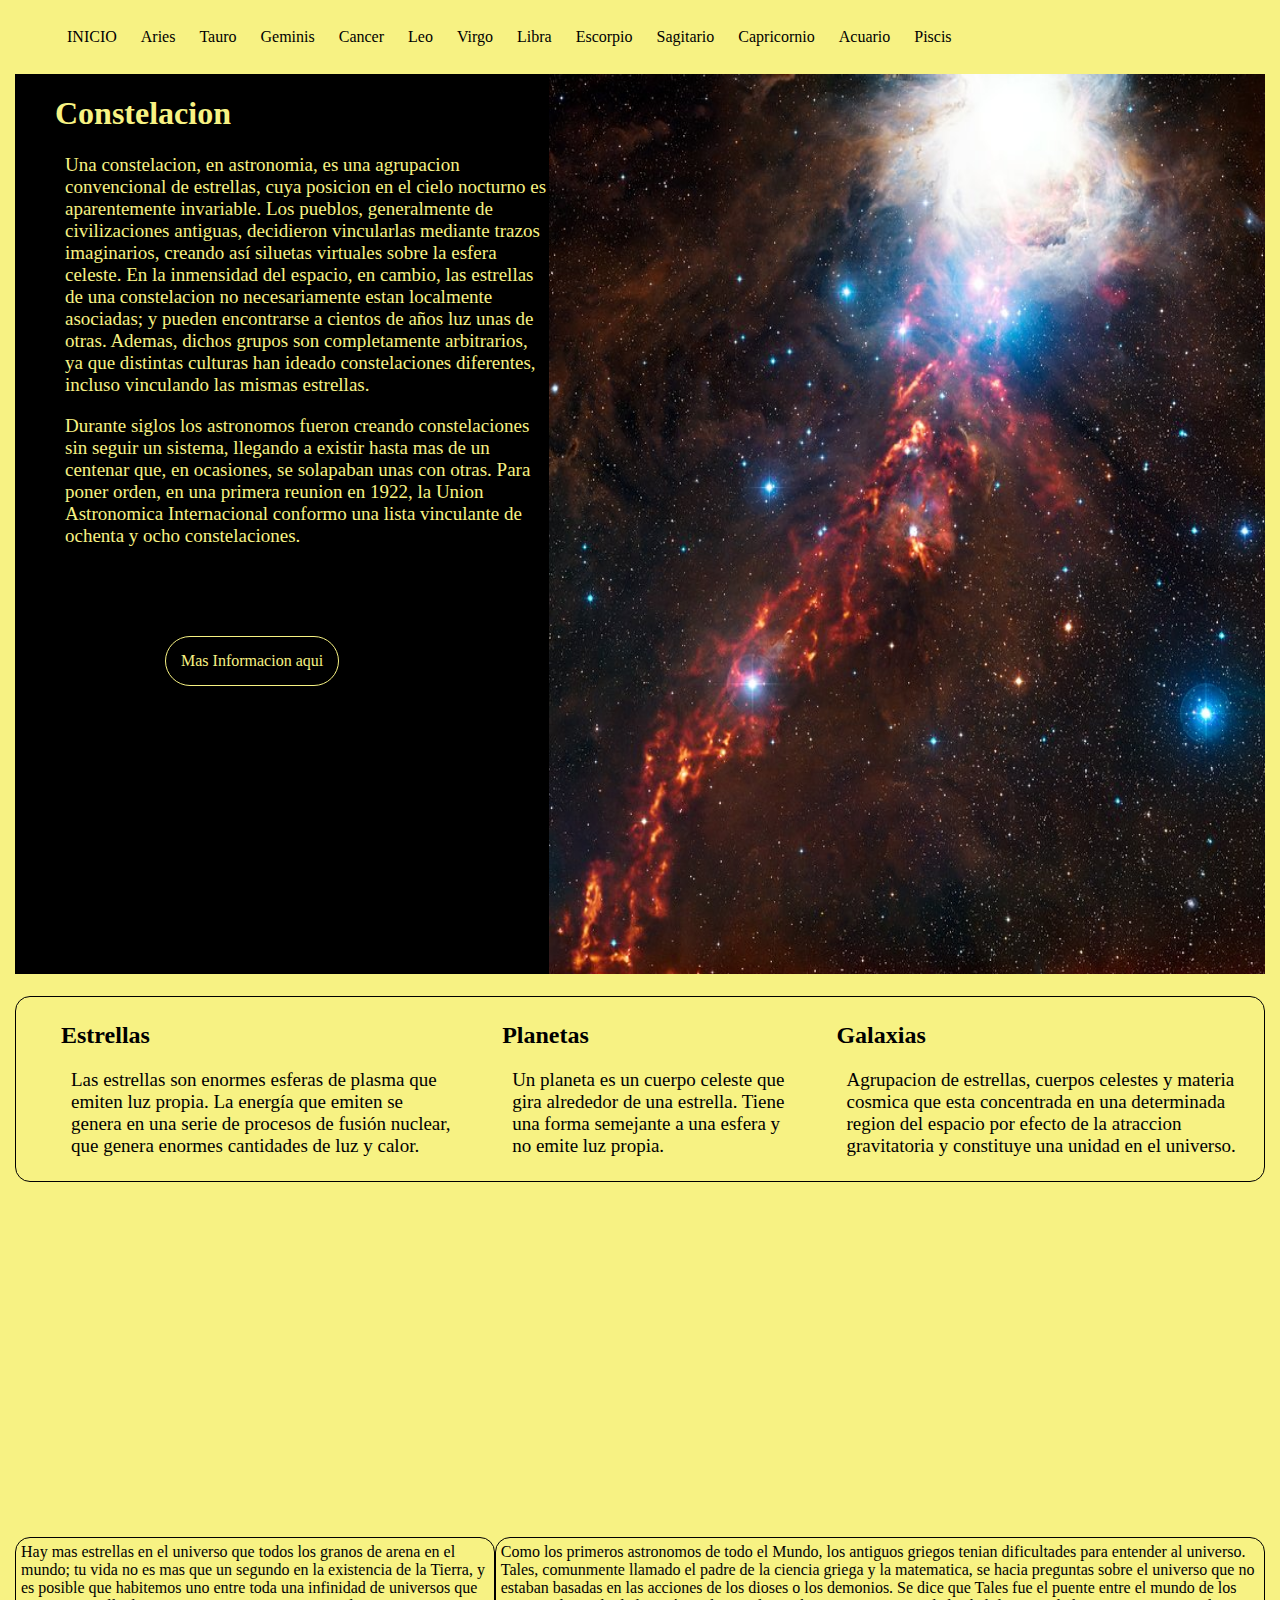
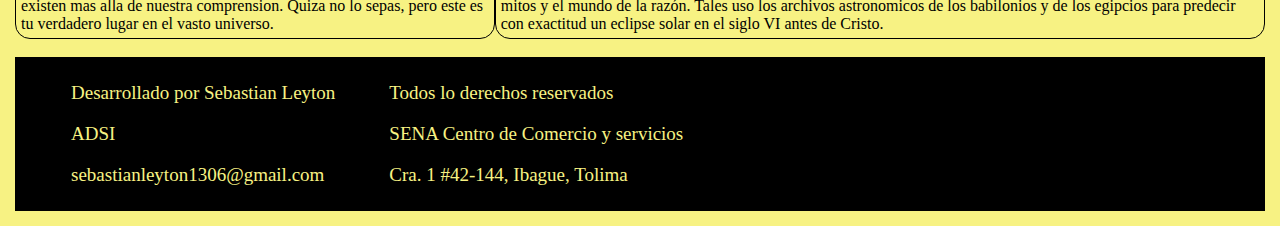
<file: index.html>
<!DOCTYPE html>
<html>
<head>
	<title>Constelacion</title>
	<meta name="keywords" content="informacion,html,pagina,Tecnologia">
	<link rel="stylesheet" type="text/css" href="CSS/Punto_3.2.css">
</head>
<body>
	<header >
		<nav >
			<ul > 
				<li><a href="index.html">INICIO</a></li>
				<li><a href="aries.html">Aries</a></li>
				<li><a href="tauro.html">Tauro</a></li>
				<li><a href="geminis.html">Geminis</a></li>
				<li><a href="cancer.html">Cancer</a></li>
				<li><a href="leo.html">Leo</a></li>
				<li><a href="virgo.html">Virgo</a></li>
				<li><a href="libra.html">Libra</a></li>
				<li><a href="escorpio.html">Escorpio</a></li>
				<li><a href="sagitario.html">Sagitario</a></li>
				<li><a href="capricornio.html">Capricornio</a></li>
				<li><a href="acuario.html">Acuario</a></li>
				<li><a href="piscis.html">Piscis</a></li>
			</ul>
		</nav>
	</header>
	<section id="pantalla">
		<div class="encabezado">
			<h1><span>Constelacion</span></h1>
			<p>
				Una constelacion, en astronomia, es una agrupacion convencional de estrellas, cuya posicion en el cielo nocturno es aparentemente invariable. Los pueblos, generalmente de civilizaciones antiguas, decidieron vincularlas mediante trazos imaginarios, creando así siluetas virtuales sobre la esfera celeste. En la inmensidad del espacio, en cambio, las estrellas de una constelacion no necesariamente estan localmente asociadas; y pueden encontrarse a cientos de años luz unas de otras. Ademas, dichos grupos son completamente arbitrarios, ya que distintas culturas han ideado constelaciones diferentes, incluso vinculando las mismas estrellas.
			</p>
			<p>
				Durante siglos los astronomos fueron creando constelaciones sin seguir un sistema, llegando a existir hasta mas de un centenar que, en ocasiones, se solapaban unas con otras. Para poner orden, en una primera reunion en 1922, la Union Astronomica Internacional conformo una lista vinculante de ochenta y ocho constelaciones.
			</p>
			<a href="https://es.wikipedia.org/wiki/Constelaci%C3%B3n" target="_blank" id="boton">Mas Informacion aqui</a>
		</div>
		<div>
			<img src="imagenes/constelacion.png" width="50%" height="100vh">
		</div>
	</section>
	<section><br>
		<table class="estilo_borde">
			<tr>
				<td>
					<h2><span>Estrellas</span></h2>
					<p> Las estrellas son enormes esferas de plasma que emiten luz propia. La energía que emiten se genera en una serie de procesos de fusión nuclear, que genera enormes cantidades de luz y calor.</p>
				</td>
				<td>
					<h2><span>Planetas</span></h2>
					<p>Un planeta es un cuerpo celeste que gira alrededor de una estrella. Tiene una forma semejante a una esfera y no emite luz propia. </p>
				</td>
				<td>
					<h2><span>Galaxias</span></h2>
					<p>Agrupacion de estrellas, cuerpos celestes y materia cosmica que esta concentrada en una determinada region del espacio por efecto de la atraccion gravitatoria y constituye una unidad en el universo.</p>
				</td>
			</td>
		</table>
	</section><br>
	<section>
		<iframe width="560" height="315" src="https://www.youtube.com/embed/AaASb_J8SE4" frameborder="0" allow="accelerometer; autoplay; encrypted-media; gyroscope; picture-in-picture" allowfullscreen></iframe>
	</section><br>
	<div id="pantalla">
		<table>		
			<td>
				Hay mas estrellas en el universo que todos los granos de arena en el mundo; tu vida no es mas que un segundo en la existencia de la Tierra, y es posible que habitemos uno entre toda una infinidad de universos que existen mas alla de nuestra comprension. Quiza no lo sepas, pero este es tu verdadero lugar en el vasto universo.
			</td>
	</table>
	<table>
			<td>
				Como los primeros astronomos de todo el Mundo, los antiguos griegos tenian dificultades para entender al universo. Tales, comunmente llamado el padre de la ciencia griega y la matematica, se hacia preguntas sobre el universo que no estaban basadas en las acciones de los dioses o los demonios. Se dice que Tales fue el puente entre el mundo de los mitos y el mundo de la razón. Tales uso los archivos astronomicos de los babilonios y de los egipcios para predecir con exactitud un eclipse solar en el siglo VI antes de Cristo. 
			</td>		
	</table>
	</div><br>
	<footer>
		<table>
			<tr>
				<td>
					<p>Desarrollado por Sebastian Leyton </p>
					<p>ADSI</p>
					<p>sebastianleyton1306@gmail.com</p>
				</td>
				<td>
					<p>Todos lo derechos reservados</p>
					<p>SENA Centro de Comercio y servicios</p>
					<p>Cra. 1 #42-144, Ibague, Tolima</p>
				</td>
			</tr>
		</table>	
	</footer>
</body>
</html>
</file>
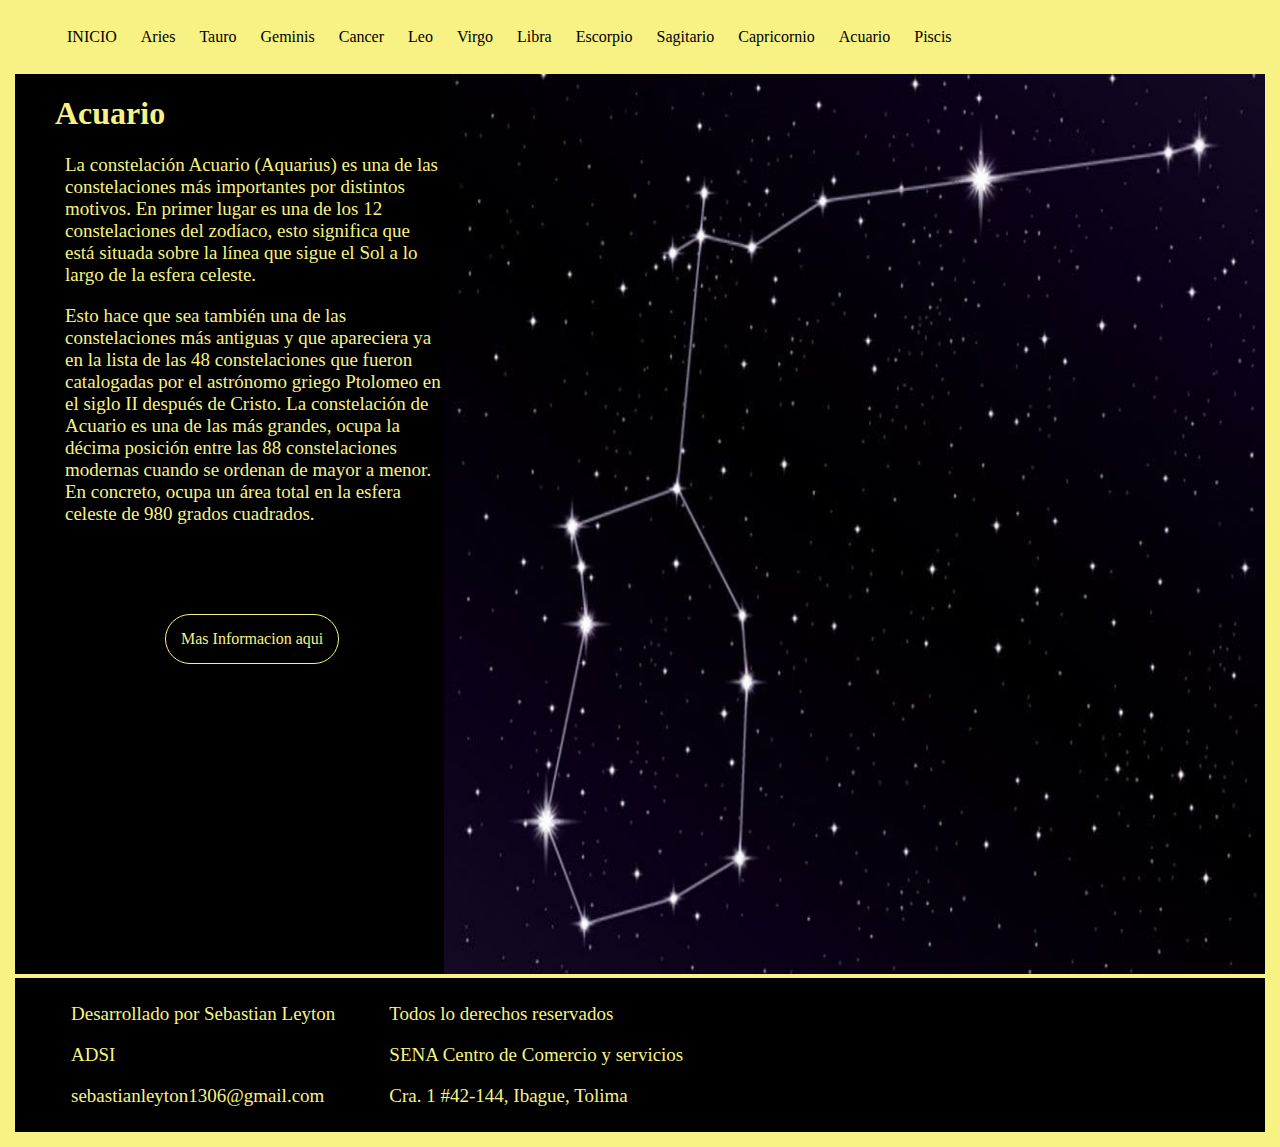
<file: acuario.html>
<!DOCTYPE html>
<html>
<head>
	<title>Constelacion</title>
	<meta name="keywords" content="informacion,html,pagina,Tecnologia">
	<link rel="stylesheet" type="text/css" href="CSS/Punto_3.2.css">
</head>
<body>
	<header >
		<nav >
			<ul > 
				<li><a href="index.html">INICIO</a></li>
				<li><a href="aries.html">Aries</a></li>
				<li><a href="tauro.html">Tauro</a></li>
				<li><a href="geminis.html">Geminis</a></li>
				<li><a href="cancer.html">Cancer</a></li>
				<li><a href="leo.html">Leo</a></li>
				<li><a href="virgo.html">Virgo</a></li>
				<li><a href="libra.html">Libra</a></li>
				<li><a href="escorpio.html">Escorpio</a></li>
				<li><a href="sagitario.html">Sagitario</a></li>
				<li><a href="capricornio.html">Capricornio</a></li>
				<li><a href="acuario.html">Acuario</a></li>
				<li><a href="piscis.html">Piscis</a></li>
			</ul>
		</nav>
	</header>
	<section id="pantalla">
		<div class="encabezado">
			<h1><span>Acuario</span></h1>
			<p>
				La constelación Acuario (Aquarius) es una de las constelaciones más importantes por distintos motivos. En primer lugar es una de los 12 constelaciones del zodíaco, esto significa que está situada sobre la línea que sigue el Sol a lo largo de la esfera celeste.
			</p>
			<p>
				Esto hace que sea también una de las constelaciones más antiguas y que apareciera ya en la lista de las 48 constelaciones que fueron catalogadas por el astrónomo griego Ptolomeo en el siglo II después de Cristo.
				La constelación de Acuario es una de las más grandes, ocupa la décima posición entre las 88 constelaciones modernas cuando se ordenan de mayor a menor. En concreto, ocupa un área total en la esfera celeste de 980 grados cuadrados.
			</p>
			<a href="https://www.planetario.net/constelacion-acuario/" target="_blank" id="boton">Mas Informacion aqui</a>
		</div>
		<div >			
			<img src="imagenes/acuario.png" height="625" width="680">
		</div>
	</section>
	<footer>
		<table>
			<tr>
				<td>
					<p>Desarrollado por Sebastian Leyton </p>
					<p>ADSI</p>
					<p>sebastianleyton1306@gmail.com</p>
				</td>
				<td>
					<p>Todos lo derechos reservados</p>
					<p>SENA Centro de Comercio y servicios</p>
					<p>Cra. 1 #42-144, Ibague, Tolima</p>
				</td>
			</tr>
		</table>	
	</footer>
</body>
</html>
</file>
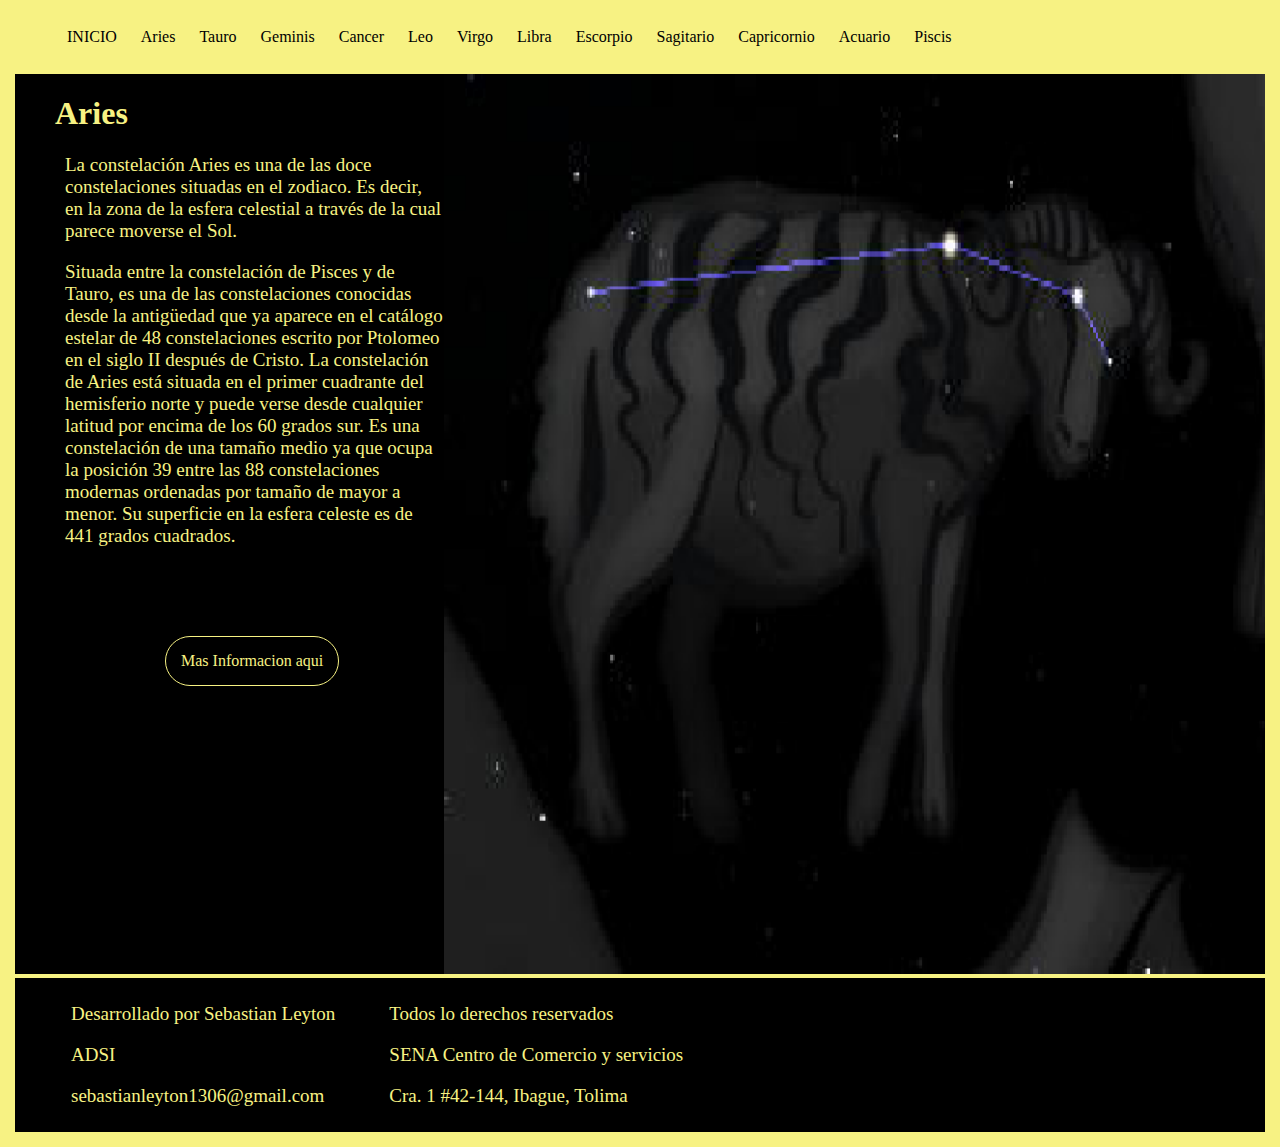
<file: aries.html>
<!DOCTYPE html>
<html>
<head>
	<title>Constelacion</title>
	<meta name="keywords" content="informacion,html,pagina,Tecnologia">
	<link rel="stylesheet" type="text/css" href="CSS/Punto_3.2.css">
</head>
<body>
	<header >
		<nav >
			<ul > 
				<li><a href="index.html">INICIO</a></li>
				<li><a href="aries.html">Aries</a></li>
				<li><a href="tauro.html">Tauro</a></li>
				<li><a href="geminis.html">Geminis</a></li>
				<li><a href="cancer.html">Cancer</a></li>
				<li><a href="leo.html">Leo</a></li>
				<li><a href="virgo.html">Virgo</a></li>
				<li><a href="libra.html">Libra</a></li>
				<li><a href="escorpio.html">Escorpio</a></li>
				<li><a href="sagitario.html">Sagitario</a></li>
				<li><a href="capricornio.html">Capricornio</a></li>
				<li><a href="acuario.html">Acuario</a></li>
				<li><a href="piscis.html">Piscis</a></li>
			</ul>
		</nav>
	</header>
	<section id="pantalla">
		<div class="encabezado">
			<h1><span>Aries</span></h1>
			<p>
				La constelación Aries es una de las doce constelaciones situadas en el zodiaco. Es decir, en la zona de la esfera celestial a través de la cual parece moverse el Sol.
			</p>
			<p>
				Situada entre la constelación de Pisces y de Tauro, es una de las constelaciones conocidas desde la antigüedad que ya aparece en el catálogo estelar de 48 constelaciones escrito por Ptolomeo en el siglo II después de Cristo.
				La constelación de Aries está situada en el primer cuadrante del hemisferio norte y puede verse desde cualquier latitud por encima de los 60 grados sur.
				Es una constelación de una tamaño medio ya que ocupa la posición 39 entre las 88 constelaciones modernas ordenadas por tamaño de mayor a menor. Su superficie en la esfera celeste es de 441 grados cuadrados.
			</p>
			<a href="https://www.planetario.net/constelacion-aries/" target="_blank" id="boton">Mas Informacion aqui</a>
		</div>
		<div >			
			<img src="imagenes/aries.png" >
		</div>
	</section>
	<footer>
		<table>
			<tr>
				<td>
					<p>Desarrollado por Sebastian Leyton </p>
					<p>ADSI</p>
					<p>sebastianleyton1306@gmail.com</p>
				</td>
				<td>
					<p>Todos lo derechos reservados</p>
					<p>SENA Centro de Comercio y servicios</p>
					<p>Cra. 1 #42-144, Ibague, Tolima</p>
				</td>
			</tr>
		</table>	
	</footer>
</body>
</html>
</file>
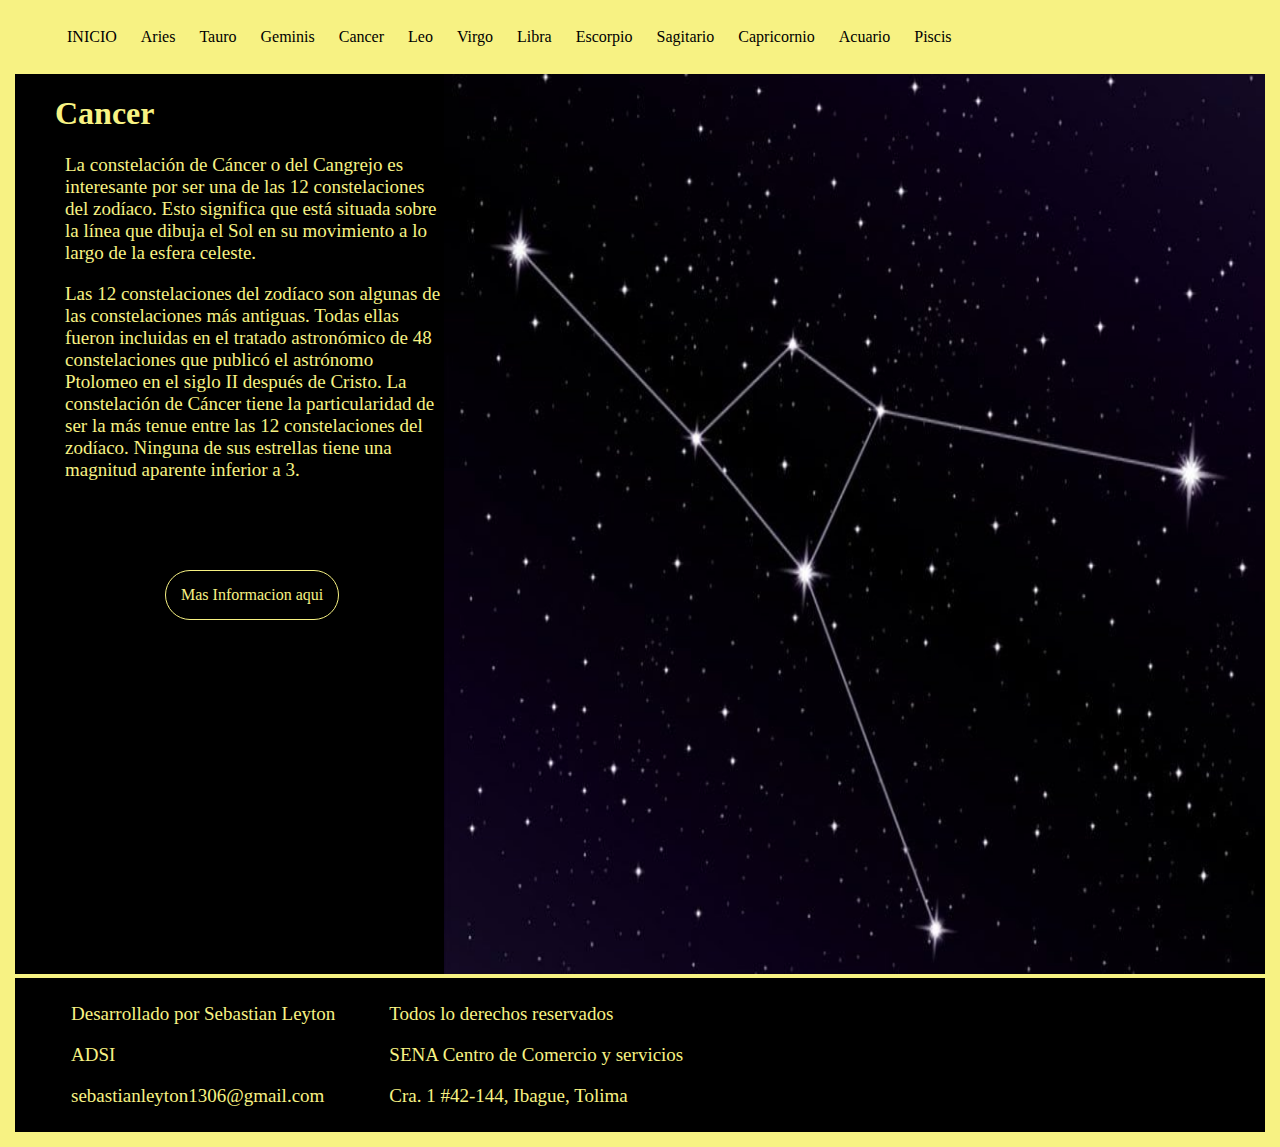
<file: cancer.html>
<!DOCTYPE html>
<html>
<head>
	<title>Constelacion</title>
	<meta name="keywords" content="informacion,html,pagina,Tecnologia">
	<link rel="stylesheet" type="text/css" href="CSS/Punto_3.2.css">
</head>
<body>
	<header >
		<nav >
			<ul > 
				<li><a href="index.html">INICIO</a></li>
				<li><a href="aries.html">Aries</a></li>
				<li><a href="tauro.html">Tauro</a></li>
				<li><a href="geminis.html">Geminis</a></li>
				<li><a href="cancer.html">Cancer</a></li>
				<li><a href="leo.html">Leo</a></li>
				<li><a href="virgo.html">Virgo</a></li>
				<li><a href="libra.html">Libra</a></li>
				<li><a href="escorpio.html">Escorpio</a></li>
				<li><a href="sagitario.html">Sagitario</a></li>
				<li><a href="capricornio.html">Capricornio</a></li>
				<li><a href="acuario.html">Acuario</a></li>
				<li><a href="piscis.html">Piscis</a></li>
			</ul>
		</nav>
	</header>
	<section id="pantalla">
		<div class="encabezado">
			<h1><span>Cancer</span></h1>
			<p>
				La constelación de Cáncer o del Cangrejo es interesante por ser una de las 12 constelaciones del zodíaco. Esto significa que está situada sobre la línea que dibuja el Sol en su movimiento a lo largo de la esfera celeste.
			</p>
			<p>
				Las 12 constelaciones del zodíaco son algunas de las constelaciones más antiguas. Todas ellas fueron incluidas en el tratado astronómico de 48 constelaciones que publicó el astrónomo Ptolomeo en el siglo II después de Cristo.
				La constelación de Cáncer tiene la particularidad de ser la más tenue entre las 12 constelaciones del zodíaco. Ninguna de sus estrellas tiene una magnitud aparente inferior a 3.
			</p>
			<a href="https://www.planetario.net/constelacion-cancer/" target="_blank" id="boton">Mas Informacion aqui</a>
		</div>
		<div >			
			<img src="imagenes/cancer.png" height="625" width="680">
		</div>
	</section>
	<footer>
		<table>
			<tr>
				<td>
					<p>Desarrollado por Sebastian Leyton </p>
					<p>ADSI</p>
					<p>sebastianleyton1306@gmail.com</p>
				</td>
				<td>
					<p>Todos lo derechos reservados</p>
					<p>SENA Centro de Comercio y servicios</p>
					<p>Cra. 1 #42-144, Ibague, Tolima</p>
				</td>
			</tr>
		</table>	
	</footer>
</body>
</html>
</file>
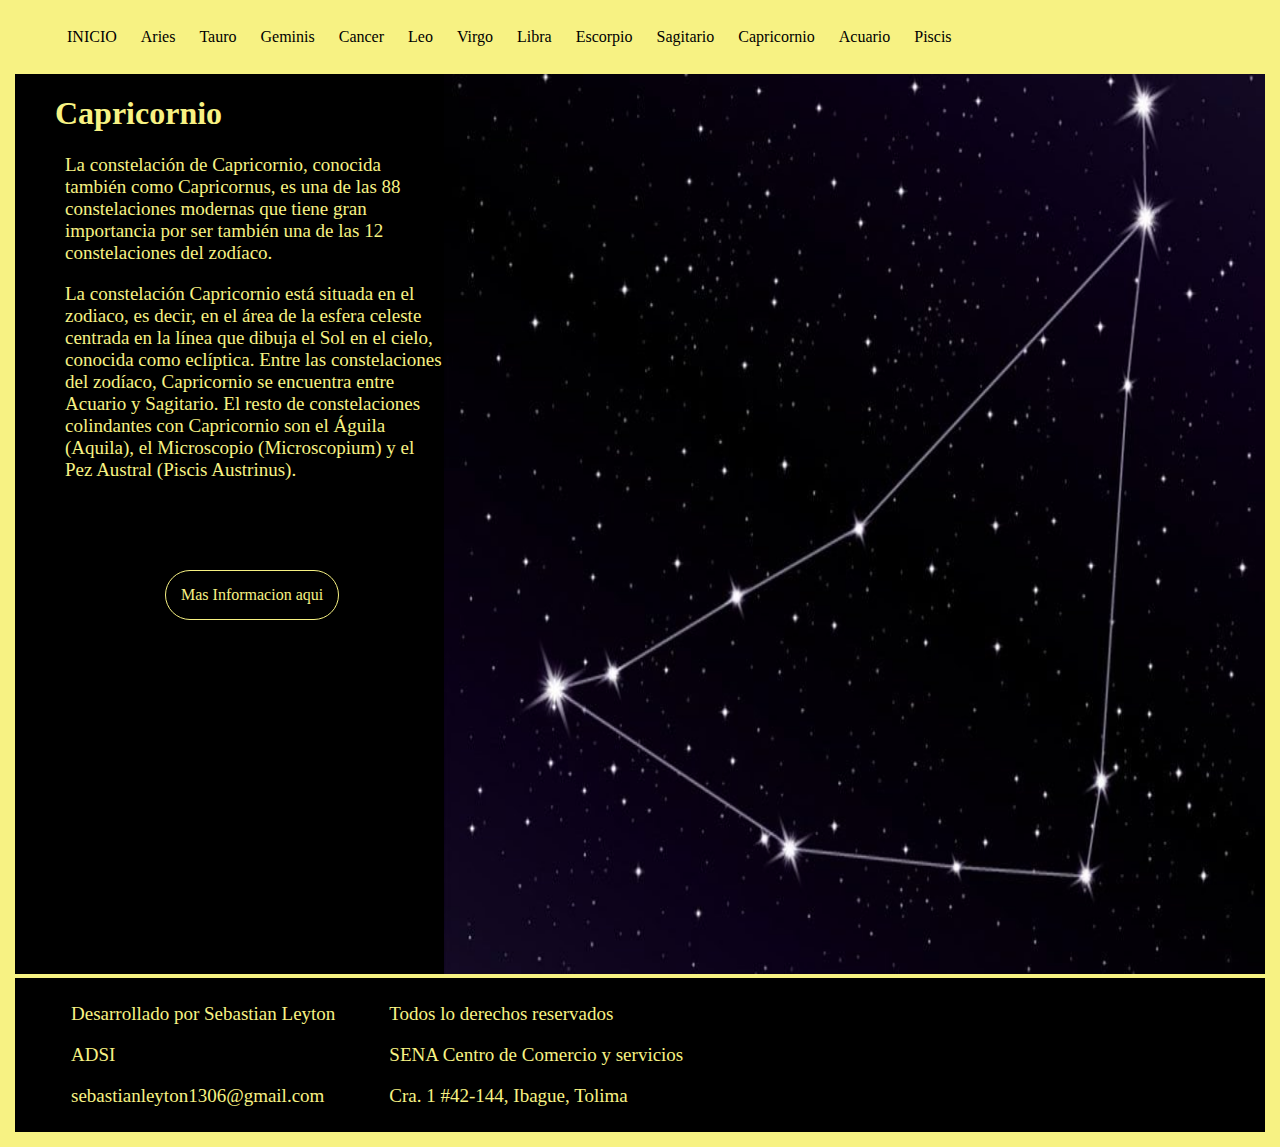
<file: capricornio.html>
<!DOCTYPE html>
<html>
<head>
	<title>Constelacion</title>
	<meta name="keywords" content="informacion,html,pagina,Tecnologia">
	<link rel="stylesheet" type="text/css" href="CSS/Punto_3.2.css">
</head>
<body>
	<header >
		<nav >
			<ul > 
				<li><a href="index.html">INICIO</a></li>
				<li><a href="aries.html">Aries</a></li>
				<li><a href="tauro.html">Tauro</a></li>
				<li><a href="geminis.html">Geminis</a></li>
				<li><a href="cancer.html">Cancer</a></li>
				<li><a href="leo.html">Leo</a></li>
				<li><a href="virgo.html">Virgo</a></li>
				<li><a href="libra.html">Libra</a></li>
				<li><a href="escorpio.html">Escorpio</a></li>
				<li><a href="sagitario.html">Sagitario</a></li>
				<li><a href="capricornio.html">Capricornio</a></li>
				<li><a href="acuario.html">Acuario</a></li>
				<li><a href="piscis.html">Piscis</a></li>
			</ul>
		</nav>
	</header>
	<section id="pantalla">
		<div class="encabezado">
			<h1><span>Capricornio</span></h1>
			<p>
				La constelación de Capricornio, conocida también como Capricornus, es una de las 88 constelaciones modernas que tiene gran importancia por ser también una de las 12 constelaciones del zodíaco.
			</p>
			<p>
				La constelación Capricornio está situada en el zodiaco, es decir, en el área de la esfera celeste centrada en la línea que dibuja el Sol en el cielo, conocida como eclíptica.
				Entre las constelaciones del zodíaco, Capricornio se encuentra entre Acuario y Sagitario. El resto de constelaciones colindantes con Capricornio son el Águila (Aquila), el Microscopio (Microscopium) y el Pez Austral (Piscis Austrinus).
			</p>
			<a href="https://www.planetario.net/constelacion-capricornio/" target="_blank" id="boton">Mas Informacion aqui</a>
		</div>
		<div >			
			<img src="imagenes/capricornio.png" height="625" width="680">
		</div>
	</section>
	<footer>
		<table>
			<tr>
				<td>
					<p>Desarrollado por Sebastian Leyton </p>
					<p>ADSI</p>
					<p>sebastianleyton1306@gmail.com</p>
				</td>
				<td>
					<p>Todos lo derechos reservados</p>
					<p>SENA Centro de Comercio y servicios</p>
					<p>Cra. 1 #42-144, Ibague, Tolima</p>
				</td>
			</tr>
		</table>	
	</footer>
</body>
</html>
</file>
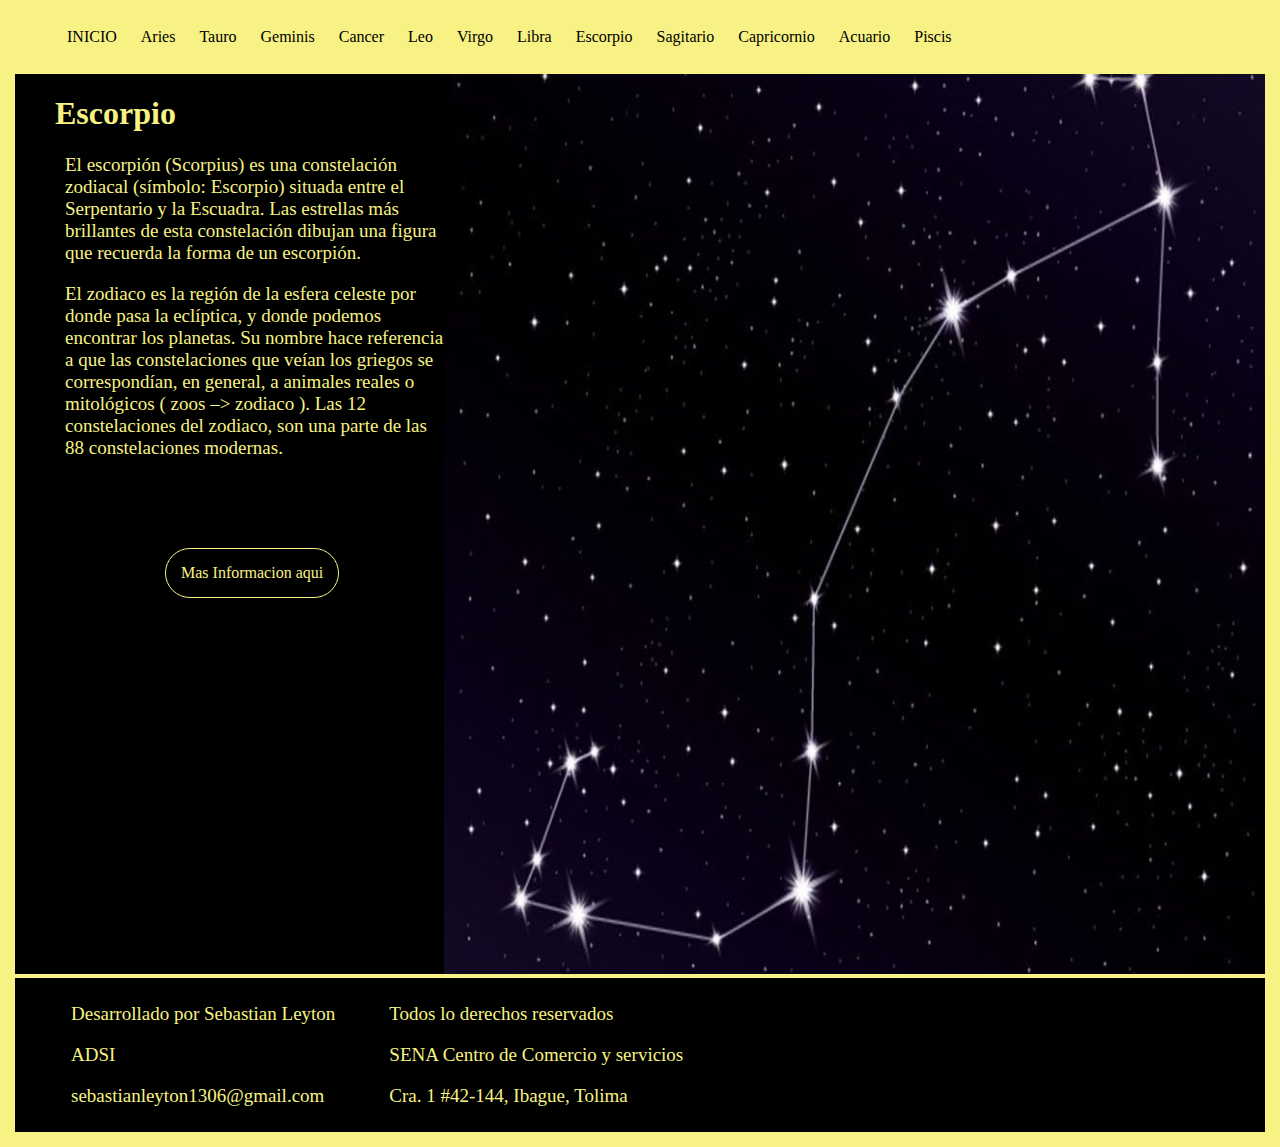
<file: escorpio.html>
<!DOCTYPE html>
<html>
<head>
	<title>Constelacion</title>
	<meta name="keywords" content="informacion,html,pagina,Tecnologia">
	<link rel="stylesheet" type="text/css" href="CSS/Punto_3.2.css">
</head>
<body>
	<header >
		<nav >
			<ul > 
				<li><a href="index.html">INICIO</a></li>
				<li><a href="aries.html">Aries</a></li>
				<li><a href="tauro.html">Tauro</a></li>
				<li><a href="geminis.html">Geminis</a></li>
				<li><a href="cancer.html">Cancer</a></li>
				<li><a href="leo.html">Leo</a></li>
				<li><a href="virgo.html">Virgo</a></li>
				<li><a href="libra.html">Libra</a></li>
				<li><a href="escorpio.html">Escorpio</a></li>
				<li><a href="sagitario.html">Sagitario</a></li>
				<li><a href="capricornio.html">Capricornio</a></li>
				<li><a href="acuario.html">Acuario</a></li>
				<li><a href="piscis.html">Piscis</a></li>
			</ul>
		</nav>
	</header>
	<section id="pantalla">
		<div class="encabezado">
			<h1><span>Escorpio</span></h1>
			<p>
			El escorpión (Scorpius) es una constelación zodiacal (símbolo: Escorpio) situada entre el Serpentario y la Escuadra. Las estrellas más brillantes de esta constelación dibujan una figura que recuerda la forma de un escorpión.			</p>
			<p>
				El zodiaco es la región de la esfera celeste por donde pasa la eclíptica, y donde podemos encontrar los planetas. Su nombre hace referencia a que las constelaciones que veían los griegos se correspondían, en general, a animales reales o mitológicos ( zoos –> zodiaco ).
				Las 12 constelaciones del zodiaco, son una parte de las 88 constelaciones modernas.
			</p>
			<a href="https://www.constelaciones.info/scorpius/" target="_blank" id="boton">Mas Informacion aqui</a>
		</div>
		<div >			
			<img src="imagenes/escorpio.png" height="625" width="680">
		</div>
	</section>
	<footer>
		<table>
			<tr>
				<td>
					<p>Desarrollado por Sebastian Leyton </p>
					<p>ADSI</p>
					<p>sebastianleyton1306@gmail.com</p>
				</td>
				<td>
					<p>Todos lo derechos reservados</p>
					<p>SENA Centro de Comercio y servicios</p>
					<p>Cra. 1 #42-144, Ibague, Tolima</p>
				</td>
			</tr>
		</table>	
	</footer>
</body>
</html>
</file>
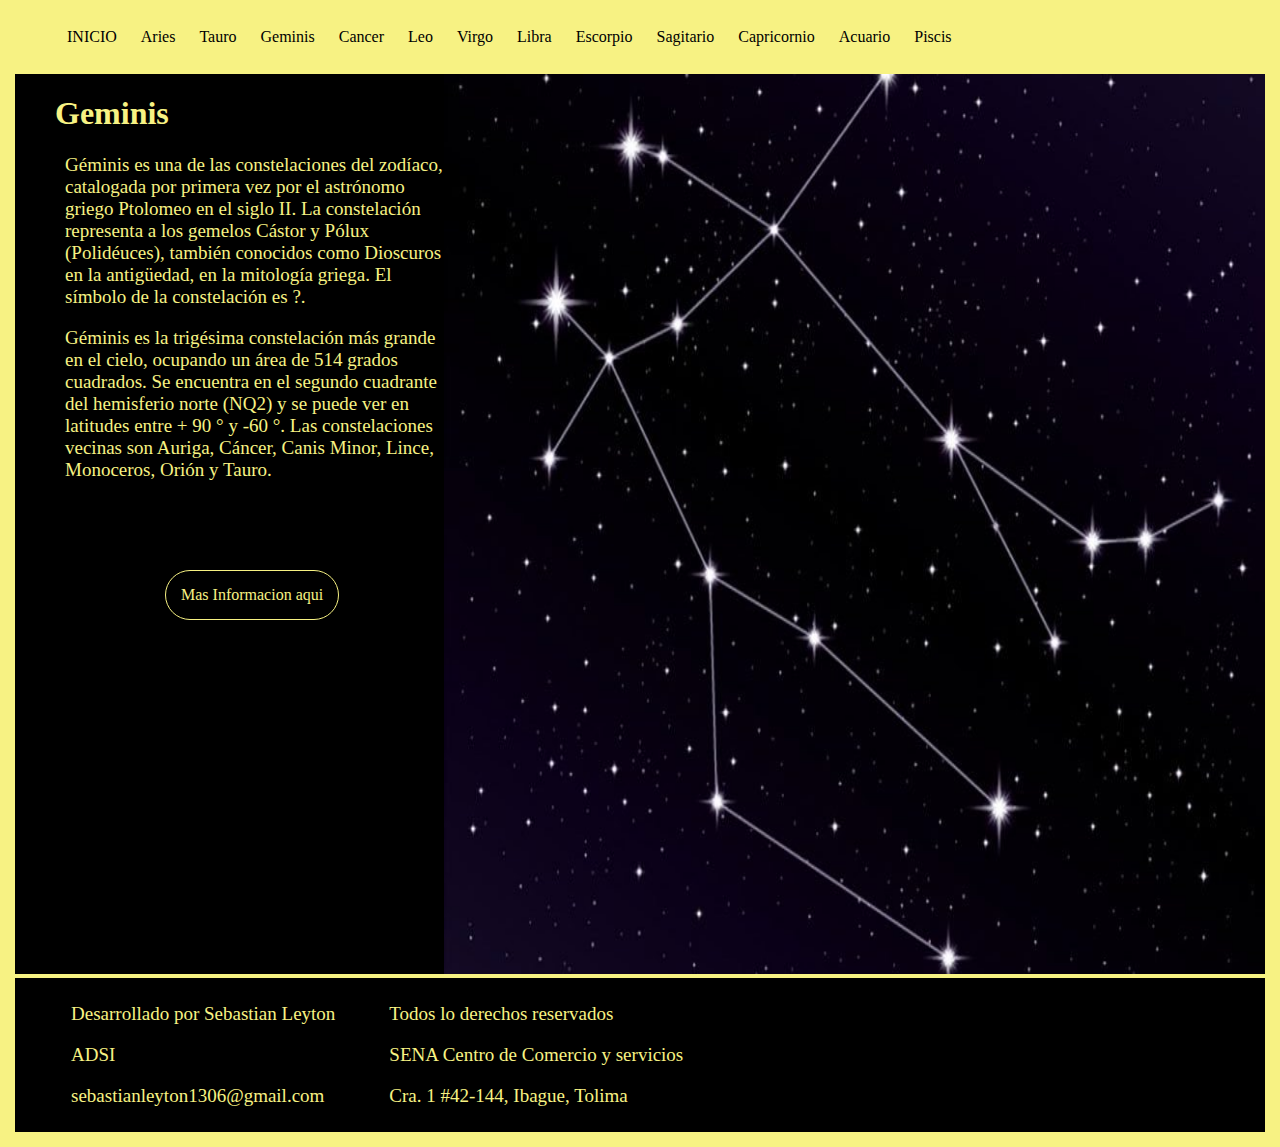
<file: geminis.html>
<!DOCTYPE html>
<html>
<head>
	<title>Constelacion</title>
	<meta name="keywords" content="informacion,html,pagina,Tecnologia">
	<link rel="stylesheet" type="text/css" href="CSS/Punto_3.2.css">
</head>
<body>
	<header >
		<nav >
			<ul > 
				<li><a href="index.html">INICIO</a></li>
				<li><a href="aries.html">Aries</a></li>
				<li><a href="tauro.html">Tauro</a></li>
				<li><a href="geminis.html">Geminis</a></li>
				<li><a href="cancer.html">Cancer</a></li>
				<li><a href="leo.html">Leo</a></li>
				<li><a href="virgo.html">Virgo</a></li>
				<li><a href="libra.html">Libra</a></li>
				<li><a href="escorpio.html">Escorpio</a></li>
				<li><a href="sagitario.html">Sagitario</a></li>
				<li><a href="capricornio.html">Capricornio</a></li>
				<li><a href="acuario.html">Acuario</a></li>
				<li><a href="piscis.html">Piscis</a></li>
			</ul>
		</nav>
	</header>
	<section id="pantalla">
		<div class="encabezado">
			<h1><span>Geminis</span></h1>
			<p>Géminis es una de las constelaciones del zodíaco, catalogada por primera vez por el astrónomo griego Ptolomeo en el siglo II. La constelación representa a los gemelos Cástor y Pólux (Polidéuces), también conocidos como Dioscuros en la antigüedad, en la mitología griega. El símbolo de la constelación es ?.
			</p>
			<p>Géminis es la trigésima constelación más grande en el cielo, ocupando un área de 514 grados cuadrados. Se encuentra en el segundo cuadrante del hemisferio norte (NQ2) y se puede ver en latitudes entre + 90 ° y -60 °. Las constelaciones vecinas son Auriga, Cáncer, Canis Minor, Lince, Monoceros, Orión y Tauro.
			</p>
			<a href="https://www.turismodeestrellas.com/constelacion-de-geminis-mito" target="_blank" id="boton">Mas Informacion aqui</a>
		</div>
		<div >			
			<img src="imagenes/geminis.png" height="625" width="680">
		</div>
	</section>
	<footer>
		<table>
			<tr>
				<td>
					<p>Desarrollado por Sebastian Leyton </p>
					<p>ADSI</p>
					<p>sebastianleyton1306@gmail.com</p>
				</td>
				<td>
					<p>Todos lo derechos reservados</p>
					<p>SENA Centro de Comercio y servicios</p>
					<p>Cra. 1 #42-144, Ibague, Tolima</p>
				</td>
			</tr>
		</table>	
	</footer>
</body>
</html>
</file>
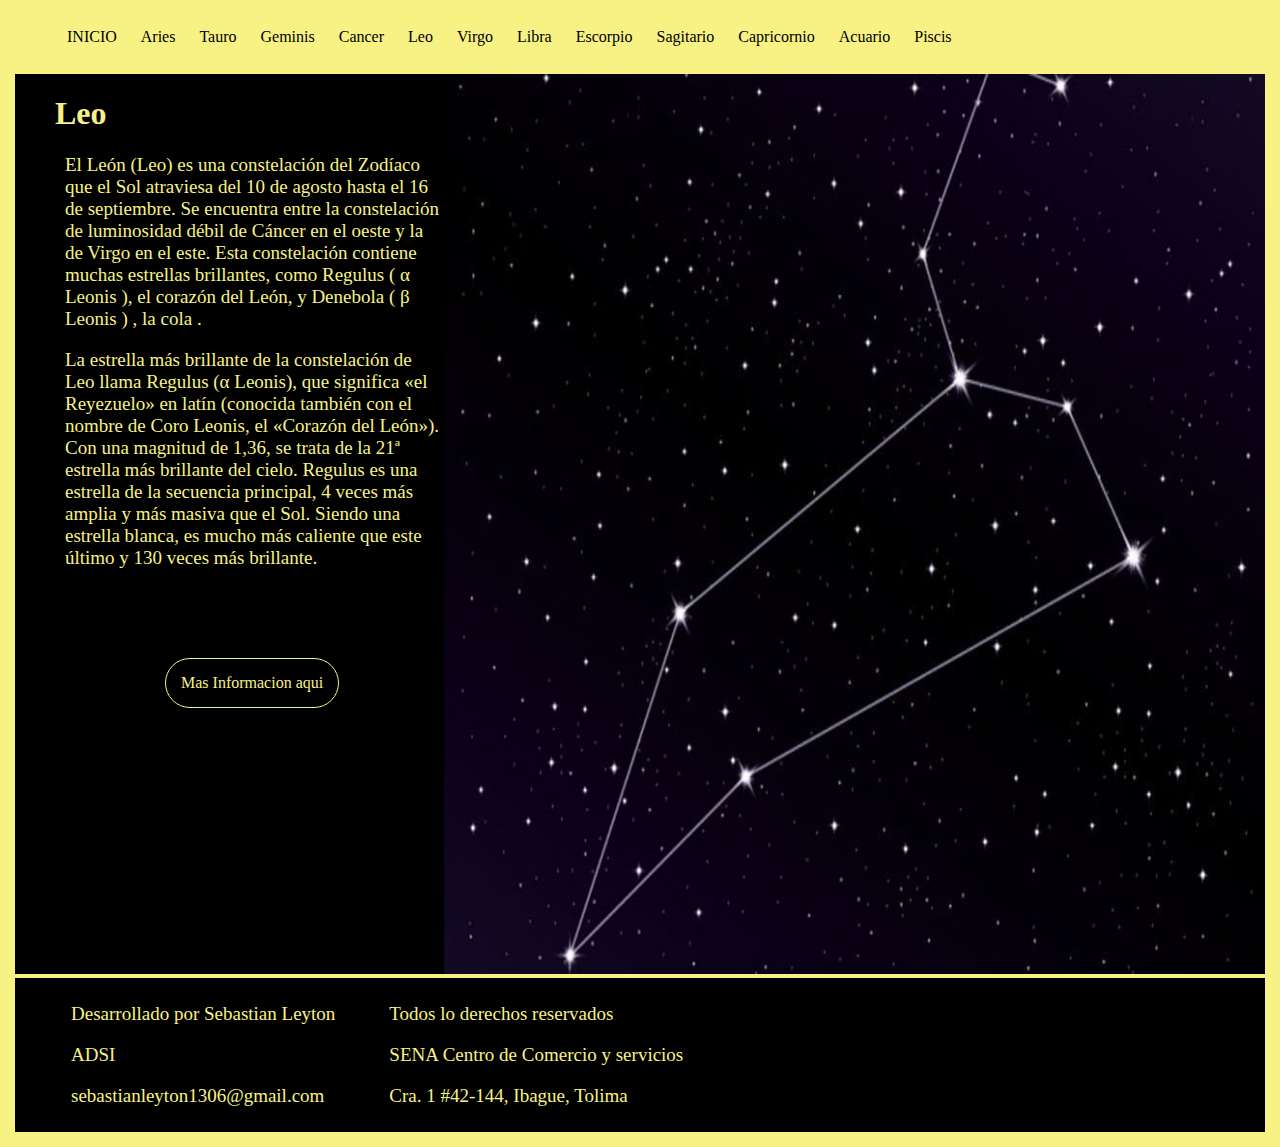
<file: leo.html>
<!DOCTYPE html>
<html>
<head>
	<title>Constelacion</title>
	<meta name="keywords" content="informacion,html,pagina,Tecnologia">
	<link rel="stylesheet" type="text/css" href="CSS/Punto_3.2.css">
</head>
<body>
	<header >
		<nav >
			<ul > 
				<li><a href="index.html">INICIO</a></li>
				<li><a href="aries.html">Aries</a></li>
				<li><a href="tauro.html">Tauro</a></li>
				<li><a href="geminis.html">Geminis</a></li>
				<li><a href="cancer.html">Cancer</a></li>
				<li><a href="leo.html">Leo</a></li>
				<li><a href="virgo.html">Virgo</a></li>
				<li><a href="libra.html">Libra</a></li>
				<li><a href="escorpio.html">Escorpio</a></li>
				<li><a href="sagitario.html">Sagitario</a></li>
				<li><a href="capricornio.html">Capricornio</a></li>
				<li><a href="acuario.html">Acuario</a></li>
				<li><a href="piscis.html">Piscis</a></li>
			</ul>
		</nav>
	</header>
	<section id="pantalla">
		<div class="encabezado">
			<h1><span>Leo</span></h1>
			<p>
				El León (Leo) es una constelación del Zodíaco que el Sol atraviesa del 10 de agosto hasta el 16 de septiembre. Se encuentra entre la constelación de luminosidad débil de Cáncer en el oeste y la de Virgo en el este. Esta constelación contiene muchas estrellas brillantes, como Regulus ( α Leonis ), el corazón del León, y Denebola ( β Leonis ) , la cola .
			</p>
			<p>
				La estrella más brillante de la constelación de Leo llama Regulus (α Leonis), que significa «el Reyezuelo» en latín (conocida también con el nombre de Coro Leonis, el «Corazón del León»). Con una magnitud de 1,36, se trata de la 21ª estrella más brillante del cielo.
				Regulus es una estrella de la secuencia principal, 4 veces más amplia y más masiva que el Sol. Siendo una estrella blanca, es mucho más caliente que este último y 130 veces más brillante.
			</p>
			<a href="https://www.constelaciones.info/leo/" target="_blank" id="boton">Mas Informacion aqui</a>
		</div>
		<div >			
			<img src="imagenes/leo.png" height="625" width="680">
		</div>
	</section>
	<footer>
		<table>
			<tr>
				<td>
					<p>Desarrollado por Sebastian Leyton </p>
					<p>ADSI</p>
					<p>sebastianleyton1306@gmail.com</p>
				</td>
				<td>
					<p>Todos lo derechos reservados</p>
					<p>SENA Centro de Comercio y servicios</p>
					<p>Cra. 1 #42-144, Ibague, Tolima</p>
				</td>
			</tr>
		</table>	
	</footer>
</body>
</html>
</file>
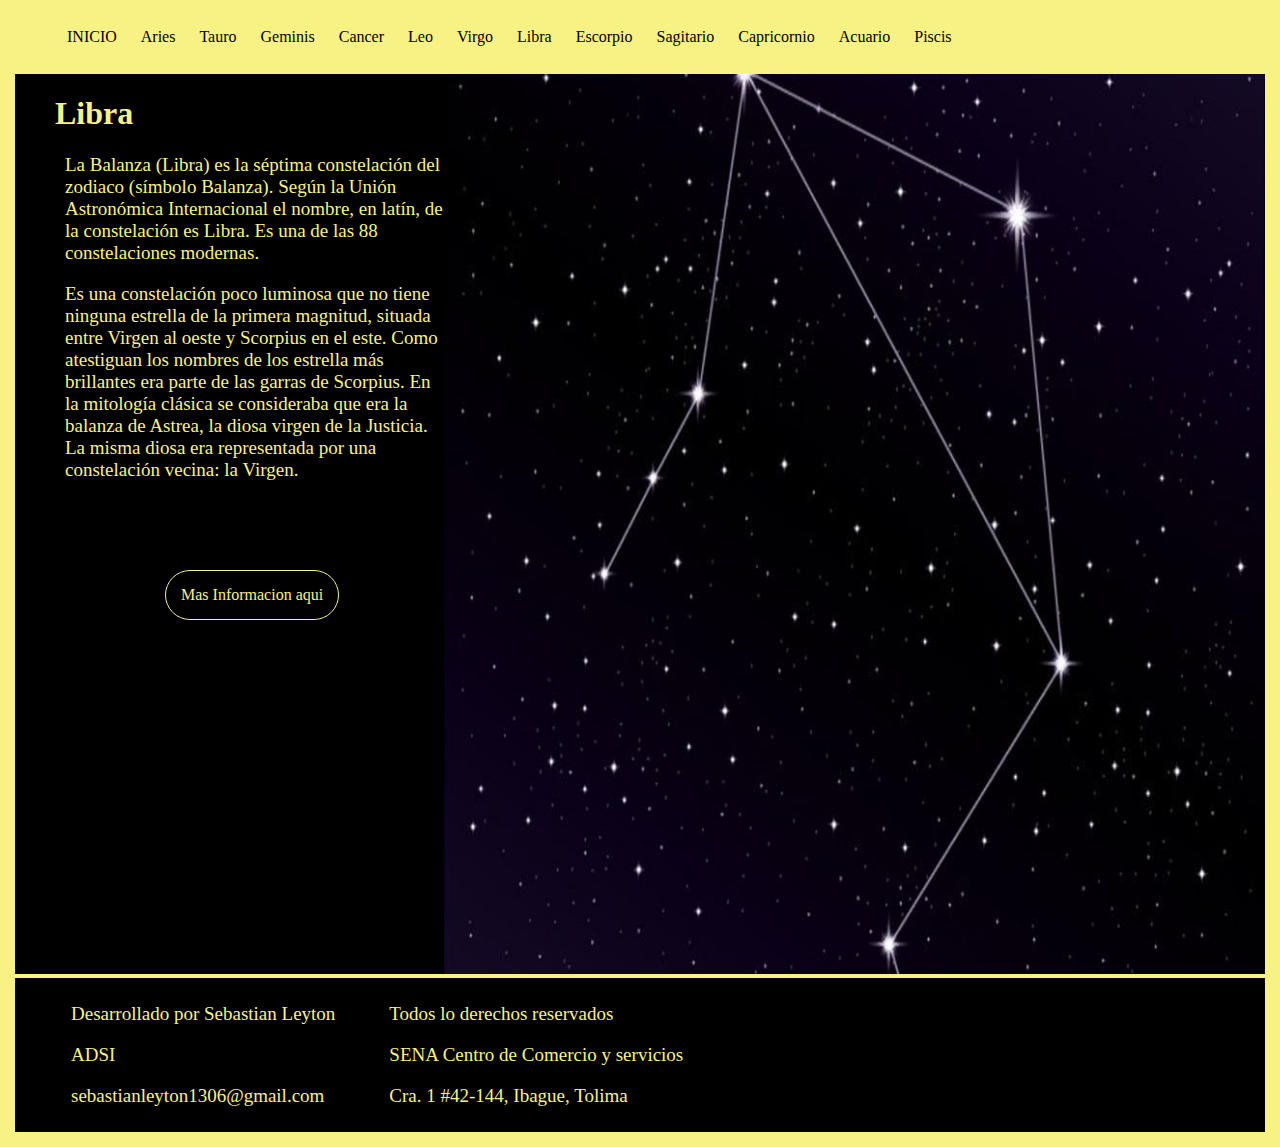
<file: libra.html>
<!DOCTYPE html>
<html>
<head>
	<title>Constelacion</title>
	<meta name="keywords" content="informacion,html,pagina,Tecnologia">
	<link rel="stylesheet" type="text/css" href="CSS/Punto_3.2.css">
</head>
<body>
	<header >
		<nav >
			<ul > 
				<li><a href="index.html">INICIO</a></li>
				<li><a href="aries.html">Aries</a></li>
				<li><a href="tauro.html">Tauro</a></li>
				<li><a href="geminis.html">Geminis</a></li>
				<li><a href="cancer.html">Cancer</a></li>
				<li><a href="leo.html">Leo</a></li>
				<li><a href="virgo.html">Virgo</a></li>
				<li><a href="libra.html">Libra</a></li>
				<li><a href="escorpio.html">Escorpio</a></li>
				<li><a href="sagitario.html">Sagitario</a></li>
				<li><a href="capricornio.html">Capricornio</a></li>
				<li><a href="acuario.html">Acuario</a></li>
				<li><a href="piscis.html">Piscis</a></li>
			</ul>
		</nav>
	</header>
	<section id="pantalla">
		<div class="encabezado">
			<h1><span>Libra</span></h1>
			<p>
				La Balanza (Libra) es la séptima constelación del zodiaco (símbolo Balanza). Según la Unión Astronómica Internacional el nombre, en latín, de la constelación es Libra. Es una de las 88 constelaciones modernas.
			</p>
			<p>
				Es una constelación poco luminosa que no tiene ninguna estrella de la primera magnitud, situada entre Virgen al oeste y Scorpius en el este. Como atestiguan los nombres de los estrella más brillantes era parte de las garras de Scorpius. En la mitología clásica se consideraba que era la balanza de Astrea, la diosa virgen de la Justicia. La misma diosa era representada por una constelación vecina: la Virgen.
			</p>
			<a href="https://www.constelaciones.info/libra/" target="_blank" id="boton">Mas Informacion aqui</a>
		</div>
		<div >			
			<img src="imagenes/libra.png" height="625" width="680">
		</div>
	</section>
	<footer>
		<table>
			<tr>
				<td>
					<p>Desarrollado por Sebastian Leyton </p>
					<p>ADSI</p>
					<p>sebastianleyton1306@gmail.com</p>
				</td>
				<td>
					<p>Todos lo derechos reservados</p>
					<p>SENA Centro de Comercio y servicios</p>
					<p>Cra. 1 #42-144, Ibague, Tolima</p>
				</td>
			</tr>
		</table>	
	</footer>
</body>
</html>
</file>
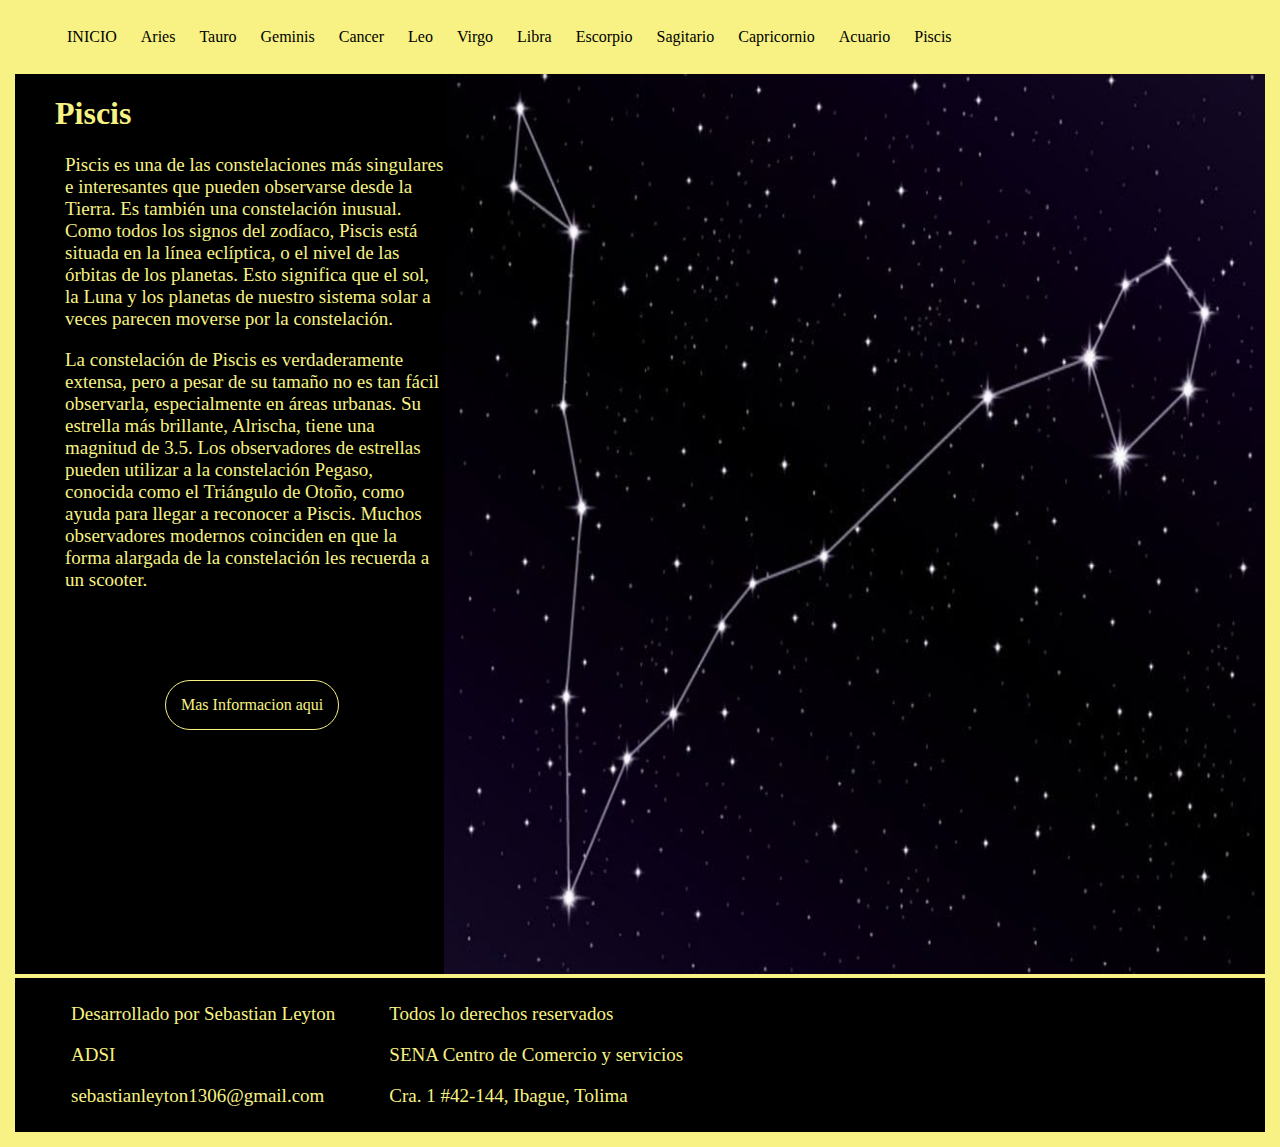
<file: piscis.html>
<!DOCTYPE html>
<html>
<head>
	<title>Constelacion</title>
	<meta name="keywords" content="informacion,html,pagina,Tecnologia">
	<link rel="stylesheet" type="text/css" href="CSS/Punto_3.2.css">
</head>
<body>
	<header >
		<nav >
			<ul > 
				<li><a href="index.html">INICIO</a></li>
				<li><a href="aries.html">Aries</a></li>
				<li><a href="tauro.html">Tauro</a></li>
				<li><a href="geminis.html">Geminis</a></li>
				<li><a href="cancer.html">Cancer</a></li>
				<li><a href="leo.html">Leo</a></li>
				<li><a href="virgo.html">Virgo</a></li>
				<li><a href="libra.html">Libra</a></li>
				<li><a href="escorpio.html">Escorpio</a></li>
				<li><a href="sagitario.html">Sagitario</a></li>
				<li><a href="capricornio.html">Capricornio</a></li>
				<li><a href="acuario.html">Acuario</a></li>
				<li><a href="piscis.html">Piscis</a></li>
			</ul>
		</nav>
	</header>
	<section id="pantalla">
		<div class="encabezado">
			<h1><span>Piscis</span></h1>
			<p>
				Piscis es una de las constelaciones más singulares e interesantes que pueden observarse desde la Tierra. Es también una constelación inusual. Como todos los signos del zodíaco, Piscis está situada en la línea eclíptica, o el nivel de las órbitas de los planetas. Esto significa que el sol, la Luna y los planetas de nuestro sistema solar a veces parecen moverse por la constelación.
			</p>
			<p>
				La constelación de Piscis es verdaderamente extensa, pero a pesar de su tamaño no es tan fácil observarla, especialmente en áreas urbanas. Su estrella más brillante, Alrischa, tiene una magnitud de 3.5. Los observadores de estrellas pueden utilizar a la constelación Pegaso, conocida como el Triángulo de Otoño, como ayuda para llegar a reconocer a Piscis. Muchos observadores modernos coinciden en que la forma alargada de la constelación les recuerda a un scooter.
			</p>
			<a href="https://www.comprarunaestrella.es/blog/piscis/" target="_blank" id="boton">Mas Informacion aqui</a>
		</div>
		<div >			
			<img src="imagenes/piscis.png" height="625" width="680">
		</div>
	</section>
	<footer>
		<table>
			<tr>
				<td>
					<p>Desarrollado por Sebastian Leyton </p>
					<p>ADSI</p>
					<p>sebastianleyton1306@gmail.com</p>
				</td>
				<td>
					<p>Todos lo derechos reservados</p>
					<p>SENA Centro de Comercio y servicios</p>
					<p>Cra. 1 #42-144, Ibague, Tolima</p>
				</td>
			</tr>
		</table>	
	</footer>
</body>
</html>
</file>
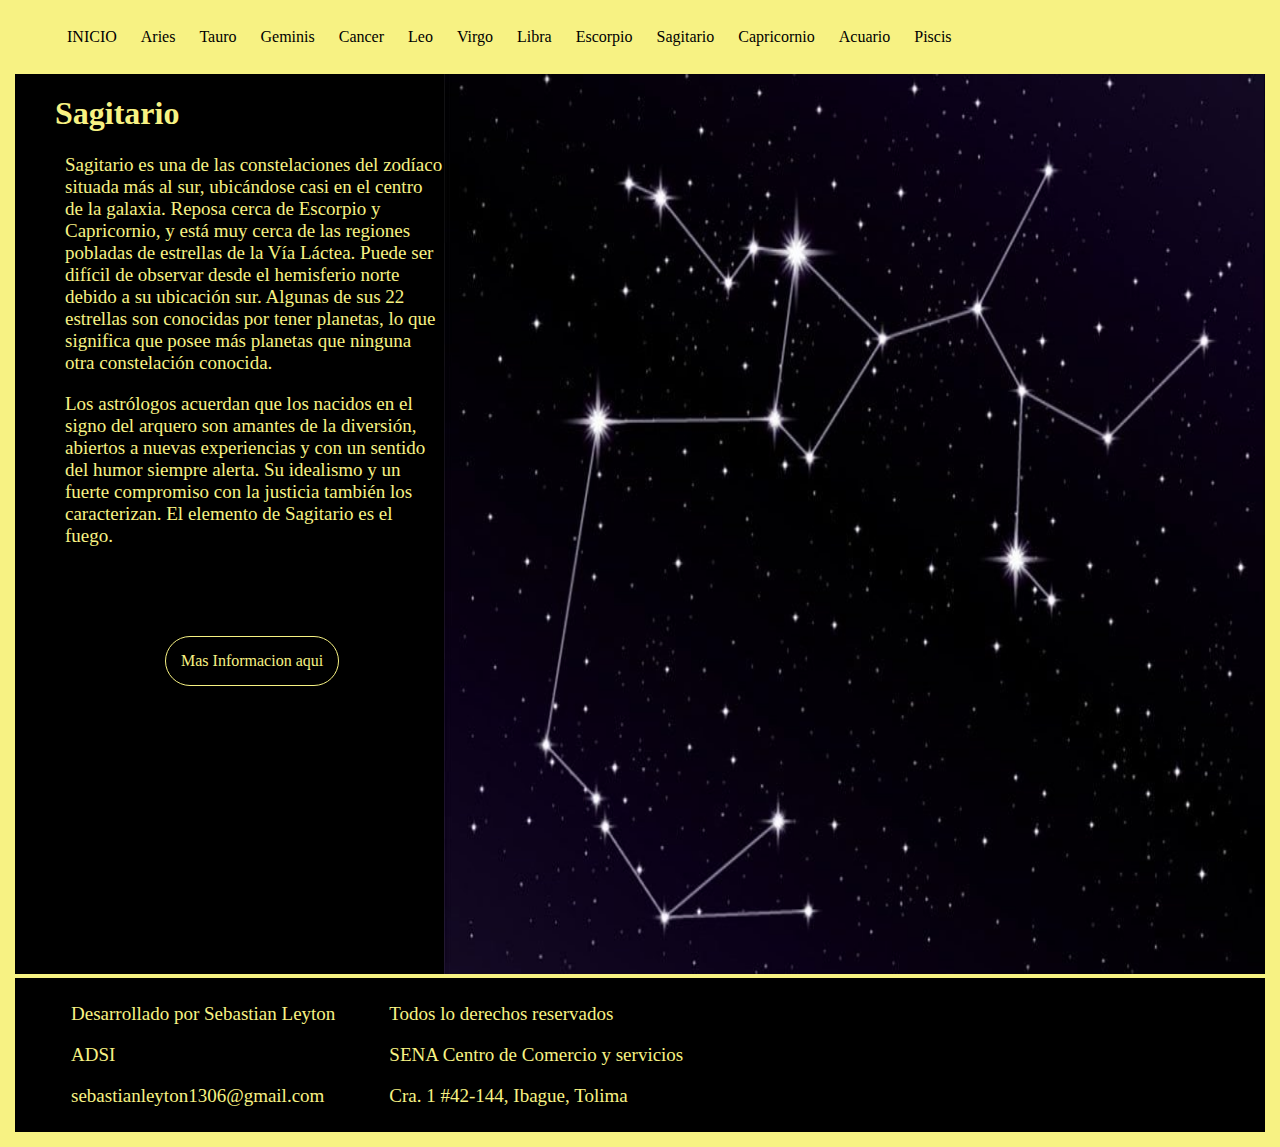
<file: sagitario.html>
<!DOCTYPE html>
<html>
<head>
	<title>Constelacion</title>
	<meta name="keywords" content="informacion,html,pagina,Tecnologia">
	<link rel="stylesheet" type="text/css" href="CSS/Punto_3.2.css">
</head>
<body>
	<header >
		<nav >
			<ul > 
				<li><a href="index.html">INICIO</a></li>
				<li><a href="aries.html">Aries</a></li>
				<li><a href="tauro.html">Tauro</a></li>
				<li><a href="geminis.html">Geminis</a></li>
				<li><a href="cancer.html">Cancer</a></li>
				<li><a href="leo.html">Leo</a></li>
				<li><a href="virgo.html">Virgo</a></li>
				<li><a href="libra.html">Libra</a></li>
				<li><a href="escorpio.html">Escorpio</a></li>
				<li><a href="sagitario.html">Sagitario</a></li>
				<li><a href="capricornio.html">Capricornio</a></li>
				<li><a href="acuario.html">Acuario</a></li>
				<li><a href="piscis.html">Piscis</a></li>
			</ul>
		</nav>
	</header>
	<section id="pantalla">
		<div class="encabezado">
			<h1><span>Sagitario</span></h1>
			<p>
				Sagitario es una de las constelaciones del zodíaco situada más al sur, ubicándose casi en el centro de la galaxia. Reposa cerca de Escorpio y Capricornio, y está muy cerca de las regiones pobladas de estrellas de la Vía Láctea. Puede ser difícil de observar desde el hemisferio norte debido a su ubicación sur. Algunas de sus 22 estrellas son conocidas por tener planetas, lo que significa que posee más planetas que ninguna otra constelación conocida.
			</p>
			<p>
				Los astrólogos acuerdan que los nacidos en el signo del arquero son amantes de la diversión, abiertos a nuevas experiencias y con un sentido del humor siempre alerta. Su idealismo y un fuerte compromiso con la justicia también los caracterizan. El elemento de Sagitario es el fuego.
			</p>
			<a href="https://www.comprarunaestrella.es/blog/sagitario/" target="_blank" id="boton">Mas Informacion aqui</a>
		</div>
		<div >			
			<img src="imagenes/sagitario.png" height="625" width="680">
		</div>
	</section>
	<footer>
		<table>
			<tr>
				<td>
					<p>Desarrollado por Sebastian Leyton </p>
					<p>ADSI</p>
					<p>sebastianleyton1306@gmail.com</p>
				</td>
				<td>
					<p>Todos lo derechos reservados</p>
					<p>SENA Centro de Comercio y servicios</p>
					<p>Cra. 1 #42-144, Ibague, Tolima</p>
				</td>
			</tr>
		</table>	
	</footer>
</body>
</html>
</file>
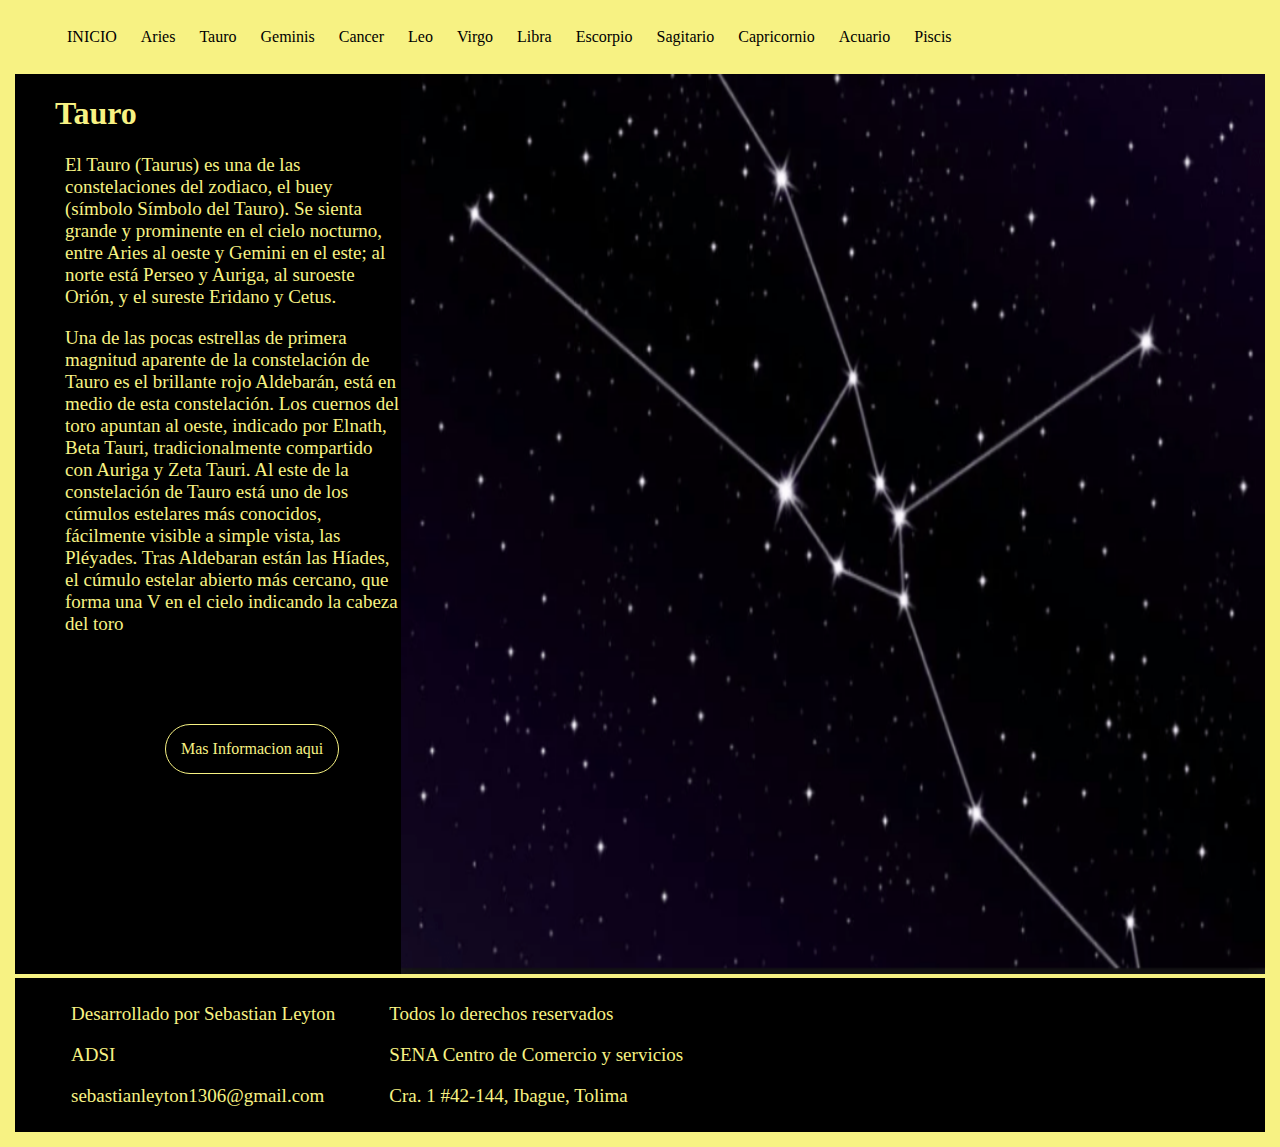
<file: tauro.html>
<!DOCTYPE html>
<html>
<head>
	<title>Constelacion</title>
	<meta name="keywords" content="informacion,html,pagina,Tecnologia">
	<link rel="stylesheet" type="text/css" href="CSS/Punto_3.2.css">
</head>
<body>
	<header >
		<nav >
			<ul > 
				<li><a href="index.html">INICIO</a></li>
				<li><a href="aries.html">Aries</a></li>
				<li><a href="tauro.html">Tauro</a></li>
				<li><a href="geminis.html">Geminis</a></li>
				<li><a href="cancer.html">Cancer</a></li>
				<li><a href="leo.html">Leo</a></li>
				<li><a href="virgo.html">Virgo</a></li>
				<li><a href="libra.html">Libra</a></li>
				<li><a href="escorpio.html">Escorpio</a></li>
				<li><a href="sagitario.html">Sagitario</a></li>
				<li><a href="capricornio.html">Capricornio</a></li>
				<li><a href="acuario.html">Acuario</a></li>
				<li><a href="piscis.html">Piscis</a></li>
			</ul>
		</nav>
	</header>
	<section id="pantalla">
		<div class="encabezado">
			<h1><span>Tauro</span></h1>
			<p>El Tauro (Taurus) es una de las constelaciones del zodiaco, el buey (símbolo Símbolo del Tauro). Se sienta grande y prominente en el cielo nocturno, entre Aries al oeste y Gemini en el este; al norte está Perseo y Auriga, al suroeste Orión, y el sureste Eridano y Cetus.
			</p>
			<p>Una de las pocas estrellas de primera magnitud aparente de la constelación de Tauro es el brillante rojo Aldebarán, está en medio de esta constelación. Los cuernos del toro apuntan al oeste, indicado por Elnath, Beta Tauri, tradicionalmente compartido con Auriga y Zeta Tauri.
			Al este de la constelación de Tauro está uno de los cúmulos estelares más conocidos, fácilmente visible a simple vista, las Pléyades.
			Tras Aldebaran están las Híades, el cúmulo estelar abierto más cercano, que forma una V en el cielo indicando la cabeza del toro
			</p>
			<a href="https://www.constelaciones.info/tauro/" target="_blank" id="boton">Mas Informacion aqui</a>
		</div>
		<div >			
			<img src="imagenes/tauro.png" height="625" width="680">
		</div>
	</section>
	<footer>
		<table>
			<tr>
				<td>
					<p>Desarrollado por Sebastian Leyton </p>
					<p>ADSI</p>
					<p>sebastianleyton1306@gmail.com</p>
				</td>
				<td>
					<p>Todos lo derechos reservados</p>
					<p>SENA Centro de Comercio y servicios</p>
					<p>Cra. 1 #42-144, Ibague, Tolima</p>
				</td>
			</tr>
		</table>	
	</footer>
</body>
</html>
</file>
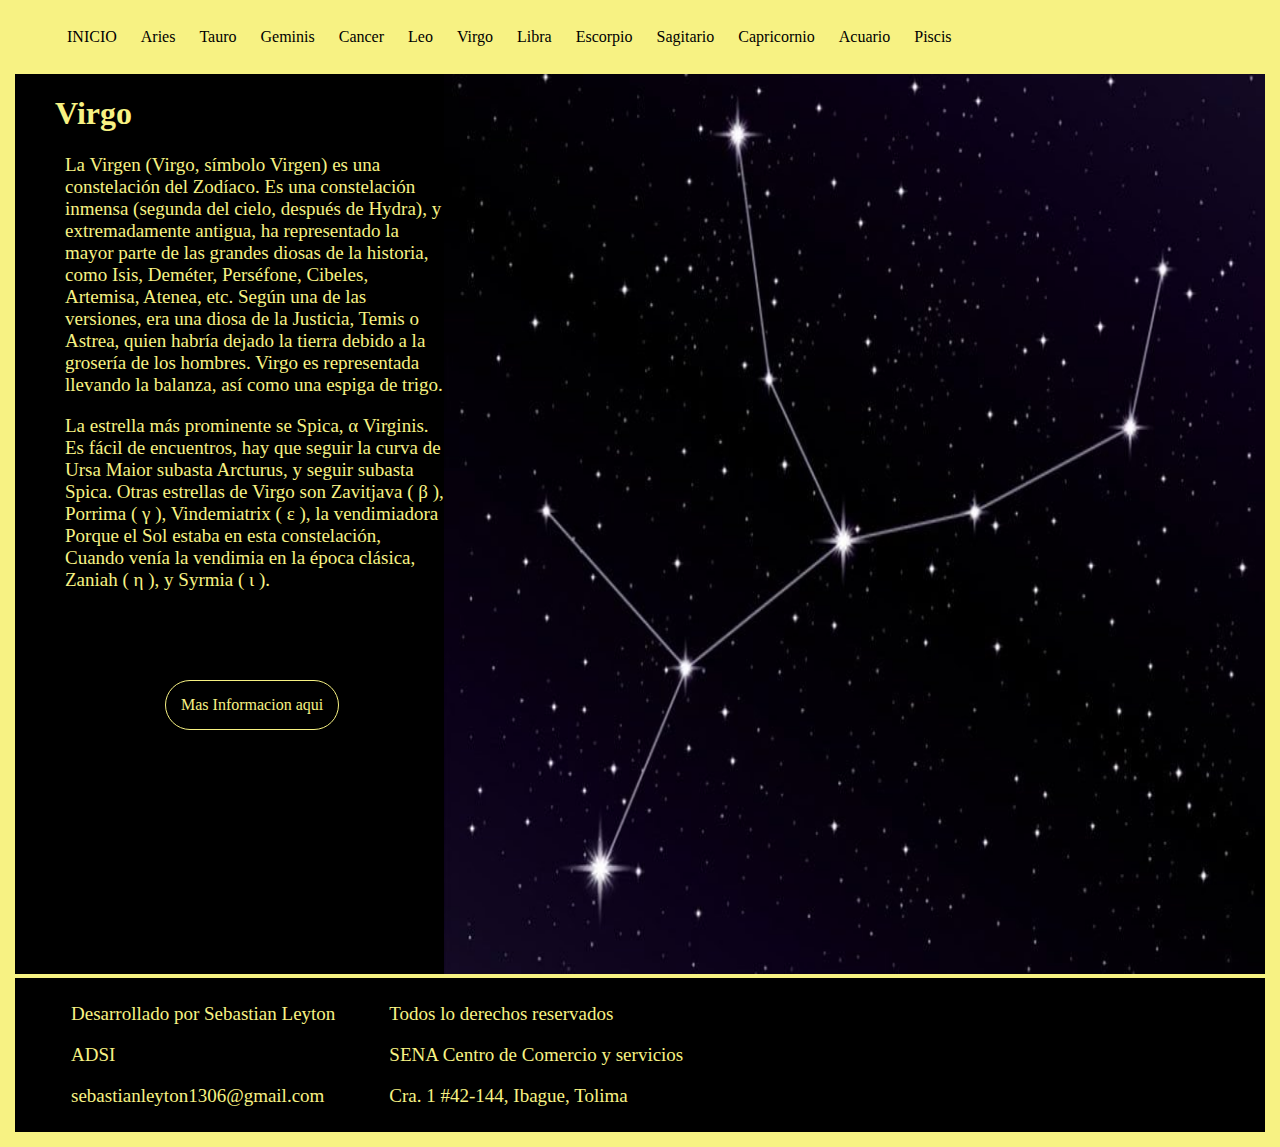
<file: virgo.html>
<!DOCTYPE html>
<html>
<head>
	<title>Constelacion</title>
	<meta name="keywords" content="informacion,html,pagina,Tecnologia">
	<link rel="stylesheet" type="text/css" href="CSS/Punto_3.2.css">
</head>
<body>
	<header >
		<nav >
			<ul > 
				<li><a href="index.html">INICIO</a></li>
				<li><a href="aries.html">Aries</a></li>
				<li><a href="tauro.html">Tauro</a></li>
				<li><a href="geminis.html">Geminis</a></li>
				<li><a href="cancer.html">Cancer</a></li>
				<li><a href="leo.html">Leo</a></li>
				<li><a href="virgo.html">Virgo</a></li>
				<li><a href="libra.html">Libra</a></li>
				<li><a href="escorpio.html">Escorpio</a></li>
				<li><a href="sagitario.html">Sagitario</a></li>
				<li><a href="capricornio.html">Capricornio</a></li>
				<li><a href="acuario.html">Acuario</a></li>
				<li><a href="piscis.html">Piscis</a></li>
			</ul>
		</nav>
	</header>
	<section id="pantalla">
		<div class="encabezado">
			<h1><span>Virgo</span></h1>
			<p>
				La Virgen (Virgo, símbolo Virgen) es una constelación del Zodíaco. Es una constelación inmensa (segunda del cielo, después de Hydra), y extremadamente antigua, ha representado la mayor parte de las grandes diosas de la historia, como Isis, Deméter, Perséfone, Cibeles, Artemisa, Atenea, etc. Según una de las versiones, era una diosa de la Justicia, Temis o Astrea, quien habría dejado la tierra debido a la grosería de los hombres. Virgo es representada llevando la balanza, así como una espiga de trigo.
			</p>
			<p>
				La estrella más prominente se Spica, α Virginis. Es fácil de encuentros, hay que seguir la curva de Ursa Maior subasta Arcturus, y seguir subasta Spica.
				Otras estrellas de Virgo son Zavitjava ( β ), Porrima ( γ ), Vindemiatrix ( ε ), la vendimiadora Porque el Sol estaba en esta constelación, Cuando venía la vendimia en la época clásica, Zaniah ( η ), y Syrmia ( ι ).
			</p>
			<a href="https://www.constelaciones.info/virgo/" target="_blank" id="boton">Mas Informacion aqui</a>
		</div>
		<div >			
			<img src="imagenes/virgo.png" height="625" width="680">
		</div>
	</section>
	<footer>
		<table>
			<tr>
				<td>
					<p>Desarrollado por Sebastian Leyton </p>
					<p>ADSI</p>
					<p>sebastianleyton1306@gmail.com</p>
				</td>
				<td>
					<p>Todos lo derechos reservados</p>
					<p>SENA Centro de Comercio y servicios</p>
					<p>Cra. 1 #42-144, Ibague, Tolima</p>
				</td>
			</tr>
		</table>	
	</footer>
</body>
</html>
</file>
<file: CSS/Punto_3.2.css>
body{
	margin: 15px;	
	background: #F7F283;
}
p{
	font-size: 19px;
	margin-left: 50px;	
}
iframe{
	margin-left: 380px;
}
footer{
	background: #000000;
	color: #F7F283;
	clear:both;
}
table{
	 border-collapse: separate;
     border-spacing: 10;
     border: 1px solid black;
     border-radius: 15px;
     -moz-border-radius: 20px;
     padding: 2px;
}
span{
	font-family: fantasy;
	margin-left: 40px;
}
header nav{
	background: #F7F283; 
}
header nav ul{
	list-style: none;
	overflow: hidden;
}
header nav ul li{
	float: left;
}
header nav ul li a{
	display: block;
	padding: 12px;
	color: black;
	text-decoration: none;
}
header nav ul li a:hover{
	background: rgba(0,0,0);
	color: #F7F283;
	font-family: fantasy;
}
img{
	width: 100%;
	height: 100vh;
}
#boton{
	border:1px solid #F7F283;
	padding: 15px;
	text-decoration: none;	
	border-radius:30px; 
	display: inline-block;
	margin-top: 70px;
	margin-left: 150px;
	font-family: cursive;
	color: #F7F283;
}
#pantalla{
	display: flex;
}
.encabezado{	
	background: #000000;
	color: #F7F283;
	height: 100vh;
	width: 50%
}
.imagen{
	background: url(imagenes/constelacion.png);
	width:  50%;
	height: 100vh;
	background-position: center;	
}
</file>
